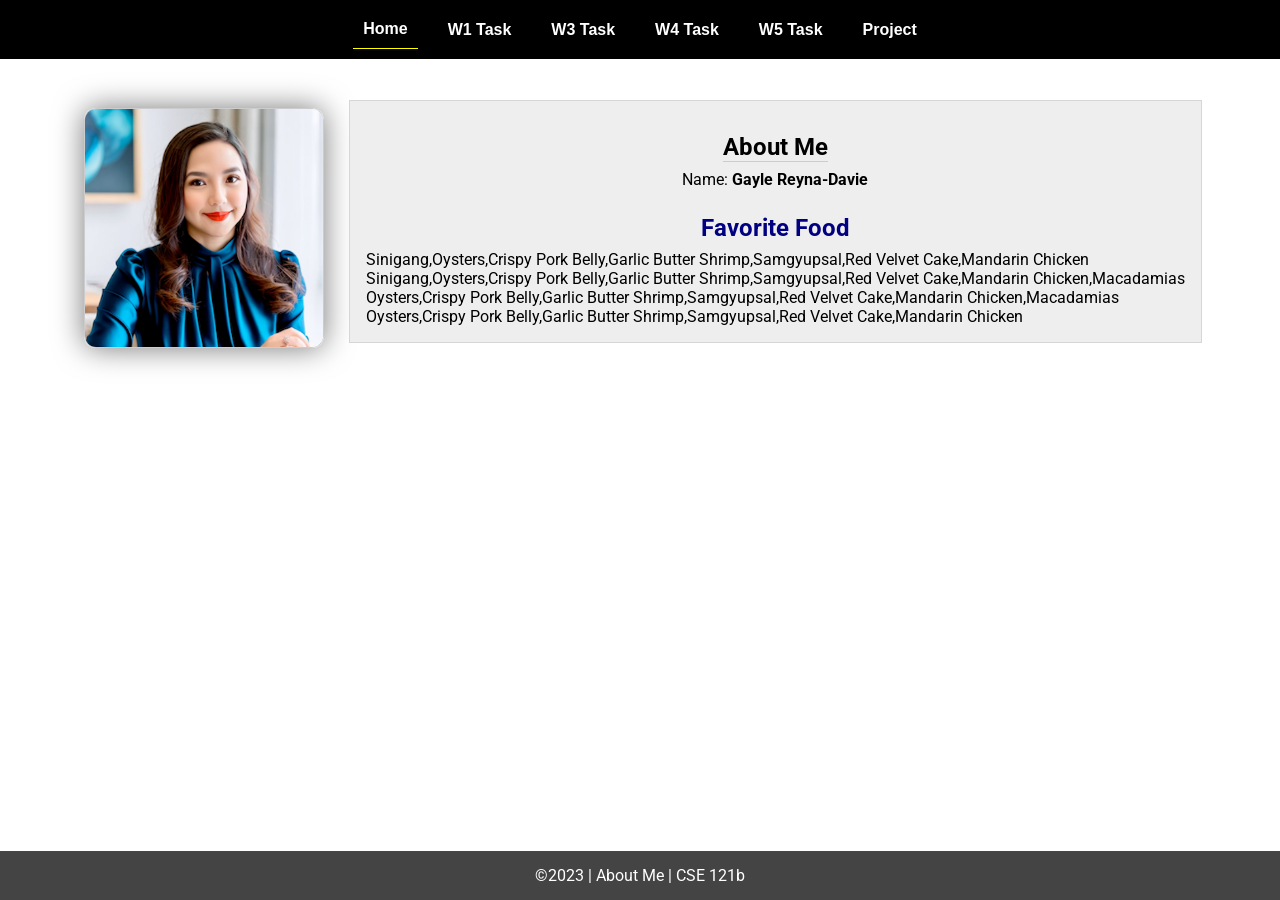
<file: index.html>
<!DOCTYPE html>
<html lang="en">

<head>
  <meta charset="UTF-8">
  <meta name="viewport" content="width=device-width, initial-scale=1.0">
  <title>About Me | CSE 121b | W02: Programming Tasks</title>
  <link rel="preconnect" href="https://fonts.googleapis.com">
  <link rel="preconnect" href="https://fonts.gstatic.com" crossorigin>
  <link href="https://fonts.googleapis.com/css2?family=Roboto:wght@400;600&display=swap"
    rel="stylesheet">
  <link rel="stylesheet" href="styles/main.css">
</head>

<body>
  <nav>
    <ul id="menu">
      <li><a id="toggleMenu">&equiv;</a></li>
      <li><a href="index.html" class="active">Home</a></li>
      <li><a href="w01-task.html">W1 Task</a></li>
      <li><a href="w03-task.html">W3 Task</a></li>
      <li><a href="w04-task.html">W4 Task</a></li>
      <li><a href="w05-task.html">W5 Task</a></li>
      <li><a href="project.html">Project</a></li>
    </ul>
  </nav>
  <main id="home">
    <picture>
      <img src="images/placeholder.png" alt="Placeholder Image">
    </picture>
    <section>
      <h1>About Me</h1>
      <div class="info">Name: <span id="name"></span></div>
      <h2>Favorite Food</h2>
      <div class="block" id="food"></div>
    </section>
  </main>
  <footer>
    &copy;<span id="year"></span> | About Me | CSE 121b
  </footer>
  <script src="scripts/main.js"></script>
  <script src="scripts/w02-task.js"></script>
</body>

</html>
</file>
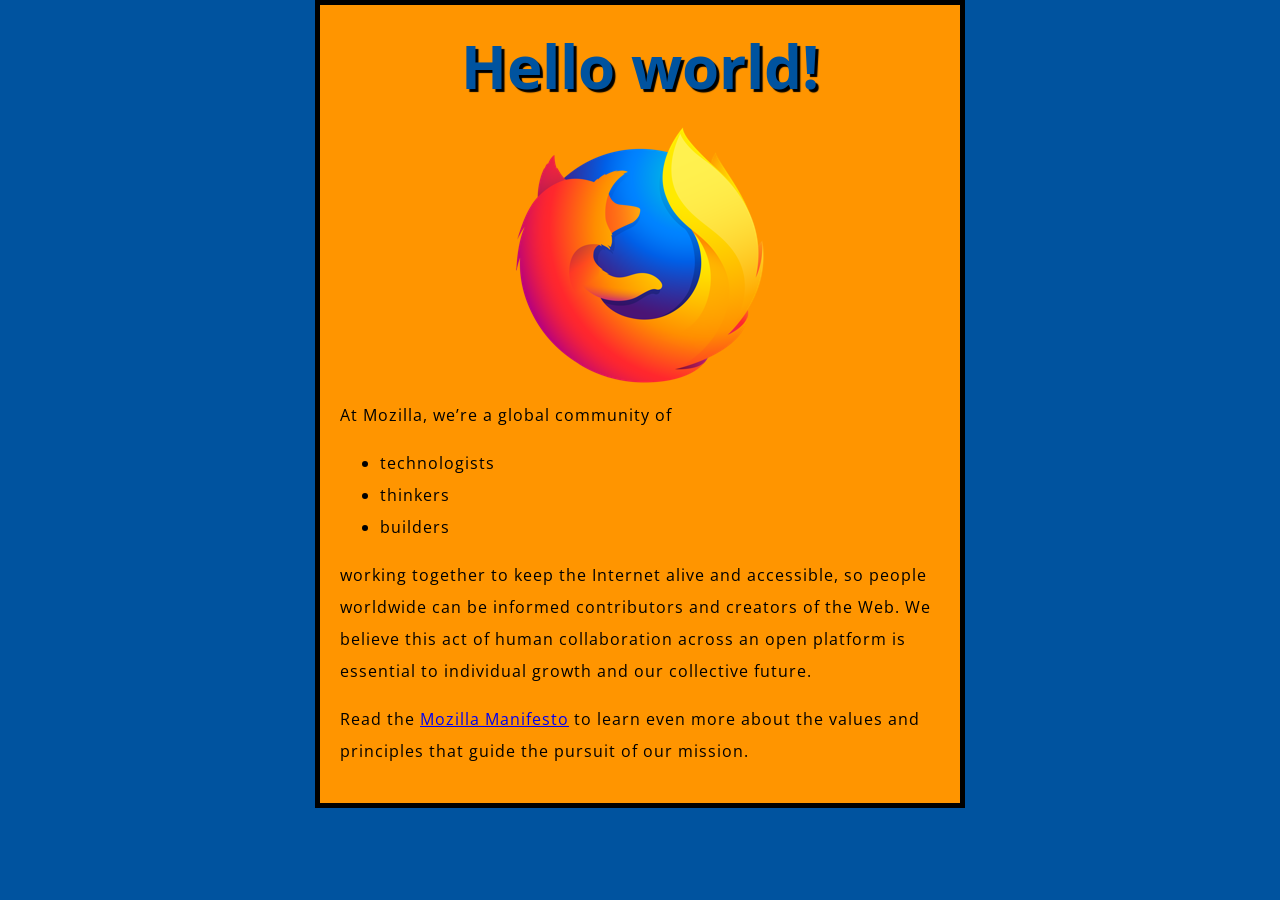
<file: beginner folder/index.html>
<!DOCTYPE html>
<html lang="en">
  <head>
    <meta charset="utf-8">
    <title>My test page</title>
    <link href="http://fonts.googleapis.com/css?family=Open+Sans" rel="stylesheet" type="text/css">
    <link href="styles/style.css" rel="stylesheet" type="text/css">
  </head>
  <body>
    <h1>Mozilla is cool</h1>
    <img src="images/firefox-icon.png" alt="The Firefox logo: a flaming fox surrounding the Earth.">

    <p>At Mozilla, we’re a global community of</p>

    <ul> <!-- changed to list in the tutorial -->
      <li>technologists</li>
      <li>thinkers</li>
      <li>builders</li>
    </ul>

    <p>working together to keep the Internet alive and accessible, so people worldwide can be informed contributors and creators of the Web. We believe this act of human collaboration across an open platform is essential to individual growth and our collective future.</p>

    <p>Read the <a href="https://www.mozilla.org/en-US/about/manifesto/">Mozilla Manifesto</a> to learn even more about the values and principles that guide the pursuit of our mission.</p>

    <script src="scripts/main.js"></script>

  </body>
</html>
</file>
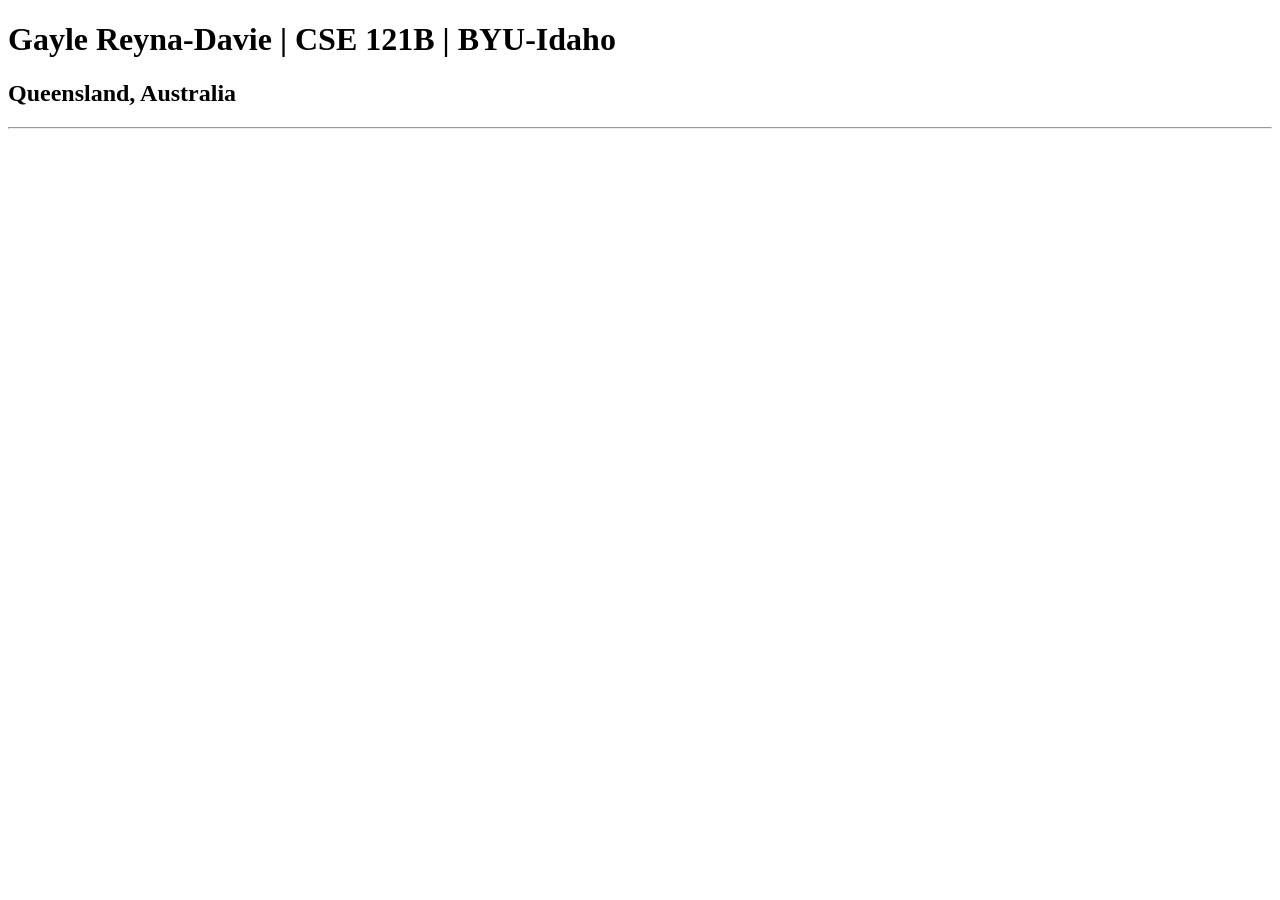
<file: index-old.html>
<!DOCTYPE html>
<html lang="en">
<head>
    <meta charset="UTF-8">
    <meta name="viewport" content="width=device-width, initial-scale=1.0">
    <title>Gayle Reyna-Davie | CSE 121B | BYU-Idaho</title>
</head>
<body>
    <h1>Gayle Reyna-Davie | CSE 121B | BYU-Idaho</h1>
    <h2>Queensland, Australia</h2>
    <hr>
</body>
</html>
</file>
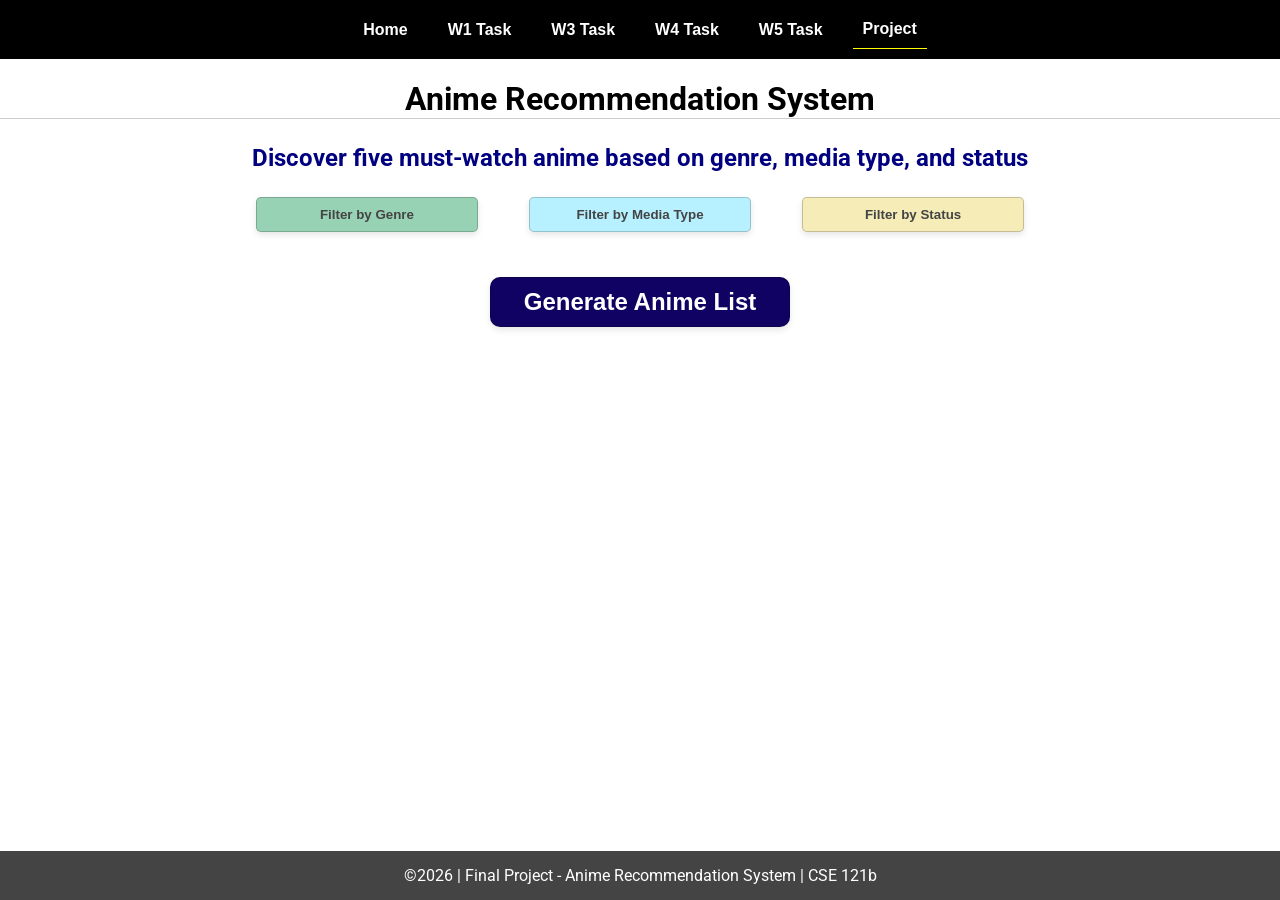
<file: project.html>
<!DOCTYPE html>
<html lang="en">
<head>
    <meta charset="UTF-8">
    <meta name="viewport" content="width=device-width, initial-scale=1.0">
    <title>Anime Recommendation System</title>
    <link rel="preconnect" href="https://fonts.googleapis.com">
    <link rel="preconnect" href="https://fonts.gstatic.com" crossorigin>
    <link href="https://fonts.googleapis.com/css2?family=Roboto:wght@400;600&display=swap"
      rel="stylesheet">
    <link rel="stylesheet" href="styles/main.css">
</head>
<body>
    <nav>
        <ul id="menu">
          <li><a id="toggleMenu">&equiv;</a></li>
          <li><a href="index.html">Home</a></li>
          <li><a href="w01-task.html">W1 Task</a></li>
          <li><a href="w03-task.html">W3 Task</a></li>
          <li><a href="w04-task.html">W4 Task</a></li>
          <li><a href="w05-task.html">W5 Task</a></li>
          <li><a href="project.html" class="active">Project</a></li>
        </ul>
    </nav>
    <main id="anime">
        <h1>Anime Recommendation System</h1>
        <h2>Discover five must-watch anime based on genre, media type, and status</h2>

        <div id="filters">
            <select id="genre" title="Choose a Genre filter">
                <option value="" disabled selected>Filter by Genre</option>
                <option value="Action">Action</option>
                <option value="Adventure">Adventure</option>
                <option value="Avant">Avant Garde</option>
                <option value="Award">Award Winning</option>
                <option value="Comedy">Comedy</option>
                <option value="Drama">Drama</option>
                <option value="Fantasy">Fantasy</option>
                <option value="Gourmet">Gourmet</option>
                <option value="Horror">Horror</option>
                <option value="Mystery">Mystery</option>
                <option value="Romance">Romance</option>
                <option value="Sci">Sci-Fi</option>
                <option value="Slice">Slice of Life</option>
                <option value="Sports">Sports</option>
                <option value="Super">Supernatural</option>
                <option value="Suspense">Suspense</option>
            </select>
    
    
            <select id="type" title="Choose a Media Type filter">
                <option value="" disabled selected>Filter by Media Type</option>
                <option value="TV">TV</option>
                <option value="OVA">Original Video Animation (OVA)</option>
                <option value="Movie">Movie</option>
                <option value="Special">Special</option>
                <option value="ONA">Original Net Animation (ONA)</option>
            </select>
    
    
            <select id="status" title="Choose a Status filter">
                <option value="" disabled selected>Filter by Status</option>
                <option value="finished">Finished Airing</option>
                <option value="current">Currently Airing</option>
            </select>    

        </div>
        
        <br>

        <button class="generate" id="generate-button">Generate Anime List</button>

        <div id="recommendations">            
        </div>

    </main>

    <footer>
        &copy;<span id="year"></span> | Final Project - Anime Recommendation System | CSE 121b
      </footer>
      <script src="scripts/main.js"></script>
      <script>
        document.getElementById("year").innerHTML = new Date().getFullYear();
      </script>
      <script src="scripts/project.js" type="module"></script>
</body>
</html>
</file>
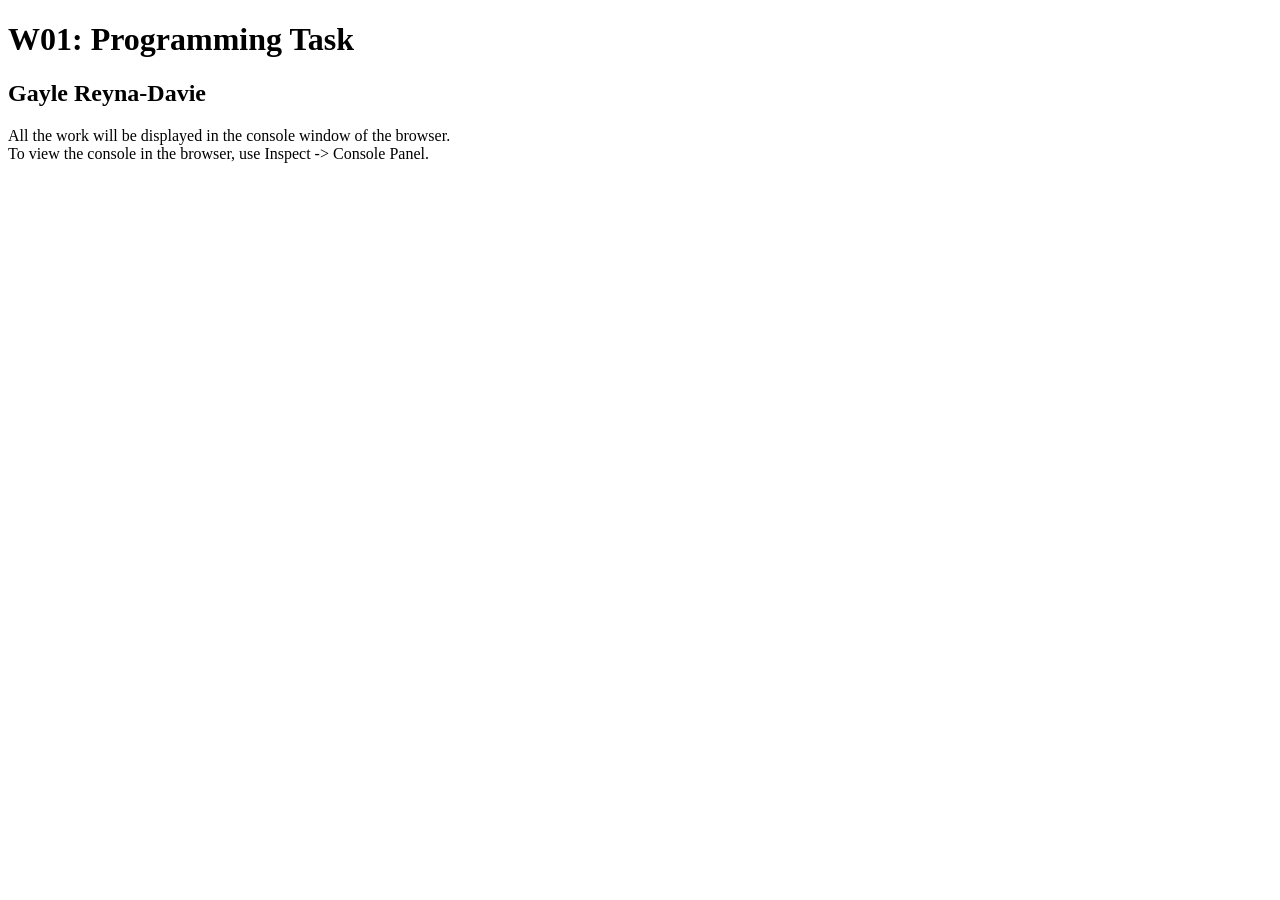
<file: w01-task.html>
<!DOCTYPE html>
<html lang="en">

<head>
  <meta charset="UTF-8">
  <meta name="viewport" content="width=device-width, initial-scale=1.0">
  <title>W01: Programming Task</title>
</head>

<body>
  <h1>W01: Programming Task</h1>
  <h2>Gayle Reyna-Davie</h2>
  <p>All the work will be displayed in the console window of the browser.
    <br>To view the console in the browser, use Inspect -> Console Panel.
  </p>

  <script src="w01-task.js"></script>

</body>
</html>
</file>
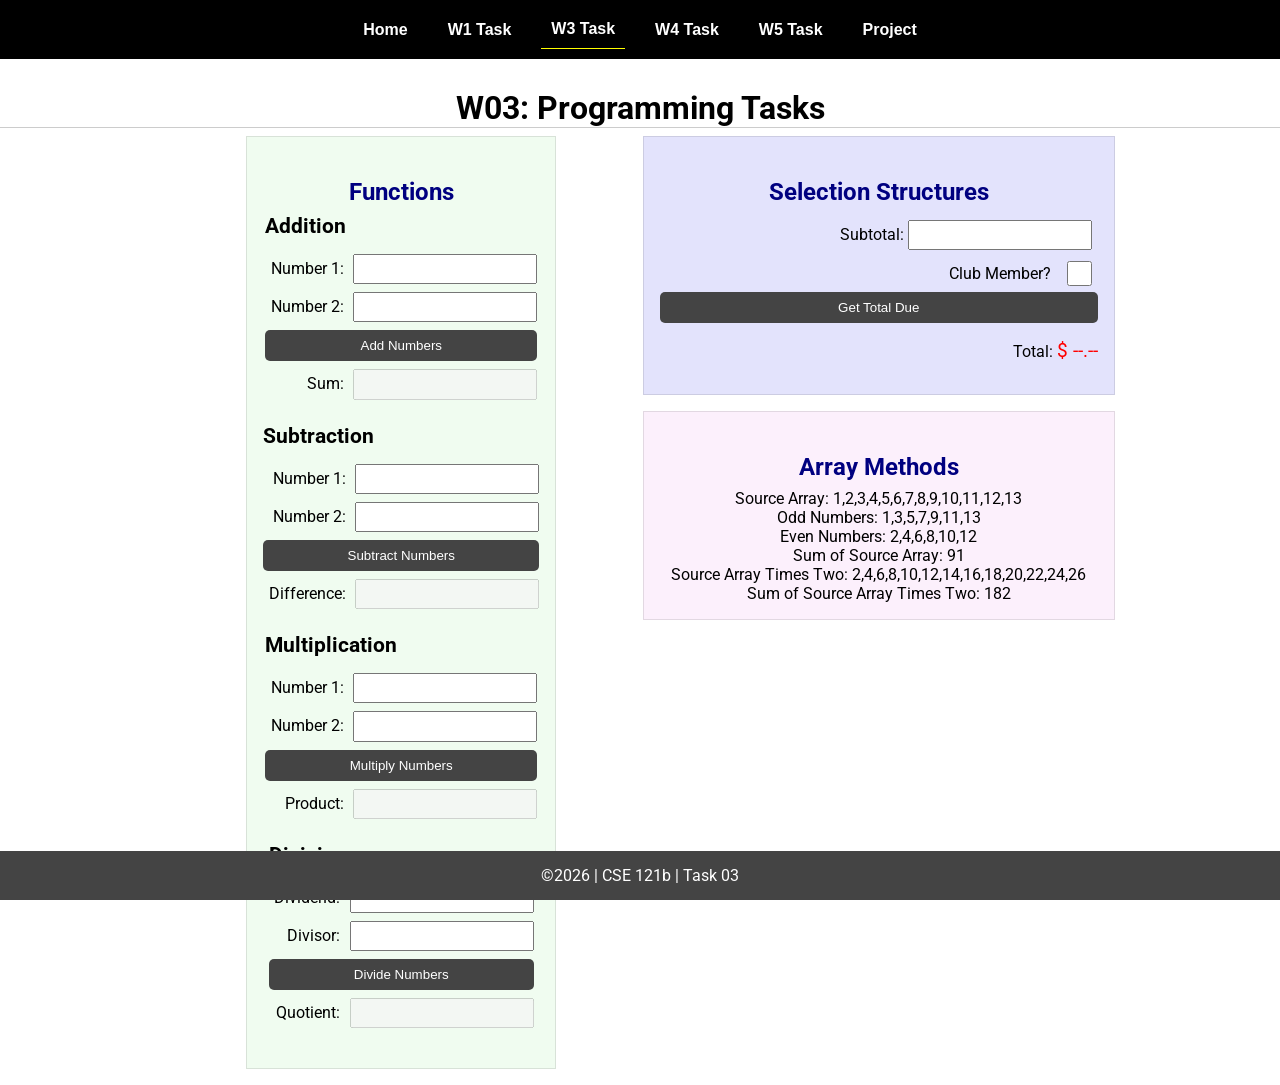
<file: w03-task.html>
<!DOCTYPE html>
<html lang="en">

<head>
    <meta charset="UTF-8">
    <meta name="viewport" content="width=device-width, initial-scale=1.0">
    <title>CSE 121b | W03: Programming Tasks</title>
    <link rel="preconnect" href="https://fonts.googleapis.com">
    <link rel="preconnect" href="https://fonts.gstatic.com" crossorigin>
    <link href="https://fonts.googleapis.com/css2?family=Roboto:wght@400;600&display=swap"
        rel="stylesheet">
    <link rel="stylesheet" href="styles/main.css">
</head>

<body>
    <nav>
        <ul id="menu">
            <li><a id="toggleMenu">&equiv;</a></li>
            <li><a href="index.html">Home</a></li>
            <li><a href="w01-task.html">W1 Task</a></li>
            <li><a href="w03-task.html" class="active">W3 Task</a></li>
            <li><a href="w04-task.html">W4 Task</a></li>
            <li><a href="w05-task.html">W5 Task</a></li>
            <li><a href="project.html">Project</a></li>
        </ul>
    </nav>>
    <header>
        <h1>W03: Programming Tasks</h1>
    </header>
    <main id="task3">
        <section id="section1">
            <h2>Functions</h2>
            <article>
                <h3>Addition</h3>
                <div>
                    <label for="add1">Number 1:</label>
                    <input type="text" id="add1" name="add1">
                </div>
                <div>
                    <label for="add2">Number 2:</label>
                    <input type="text" id="add2" name="add2">
                </div>
                <div>
                    <input type="button" id="addNumbers" value="Add Numbers">
                </div>
                <div>
                    <label for="sum">Sum:</label>
                    <input type="text" id="sum" name="sum" disabled>
                </div>
            </article>
            <article>
                <h3>Subtraction</h3>
                <div>
                    <label for="subtract1">Number 1:</label>
                    <input type="text" id="subtract1" name="subtract1">
                </div>
                <div>
                    <label for="subtract2">Number 2:</label>
                    <input type="text" id="subtract2" name="subtract2">
                </div>
                <div>
                    <input type="button" id="subtractNumbers" value="Subtract Numbers">
                </div>
                <div>
                    <label for="difference">Difference:</label>
                    <input type="text" id="difference" name="difference" disabled>
                </div>
            </article>
            <article>
                <h3>Multiplication</h3>
                <div>
                    <label for="factor1">Number 1:</label>
                    <input type="text" id="factor1" name="factor1">
                </div>
                <div>
                    <label for="factor2">Number 2:</label>
                    <input type="text" id="factor2" name="factor2">
                </div>
                <div>
                    <input type="button" id="multiplyNumbers" value="Multiply Numbers">
                </div>
                <div>
                    <label for="product">Product:</label>
                    <input type="text" id="product" name="product" disabled>
                </div>
            </article>
            <article>
                <h3>Division</h3>
                <div>
                    <label for="dividend">Dividend:</label>
                    <input type="text" id="dividend" name="dividend">
                </div>
                <div>
                    <label for="divisor">Divisor:</label>
                    <input type="text" id="divisor" name="divisor">
                </div>
                <div>
                    <input type="button" id="divideNumbers" value="Divide Numbers">
                </div>
                <div>
                    <label for="quotient">Quotient:</label>
                    <input type="text" id="quotient" name="quotient" disabled>
                </div>
            </article>
        </section>
        <div>
            <section id="section2">
                <h2>Selection Structures</h2>
                <label class="right">Subtotal:
                    <input type="number" id="subtotal" size="5">
                </label>
                <label class="middle right">
                    Club Member?
                    <input type="checkbox" id="member">
                </label>
                <div class="right">
                    <input type="button" id="getTotal" value="Get Total Due">
                </div>
                <div class="right">Total:
                    <span class="larger" id="total">$ --.--</span>
                </div>
            </section>
            <section id="section3">
                <h2>Array Methods</h2>
                <p>
                    Source Array: <span id="array"></span>
                </p>
                <p>
                    Odd Numbers: <span id="odds"></span>
                </p>
                <p>
                    Even Numbers: <span id="evens"></span>
                </p>
                <p>
                    Sum of Source Array: <span id="sumOfArray"></span>
                </p>
                <p>
                    Source Array Times Two: <span id="multiplied"></span>
                </p>
                <p>
                    Sum of Source Array Times Two: <span id="sumOfMultiplied"></span>
                </p>
            </section>
        </div>
    </main>
    <footer>
        &copy;<span id="year"></span> | CSE 121b | Task 03
    </footer>
    <script src="scripts/main.js"></script>
    <script>
        document.getElementById("year").innerHTML = new Date().getFullYear();
    </script>
    <script src="scripts/w03-task.js"></script>
</body>

</html>
</file>
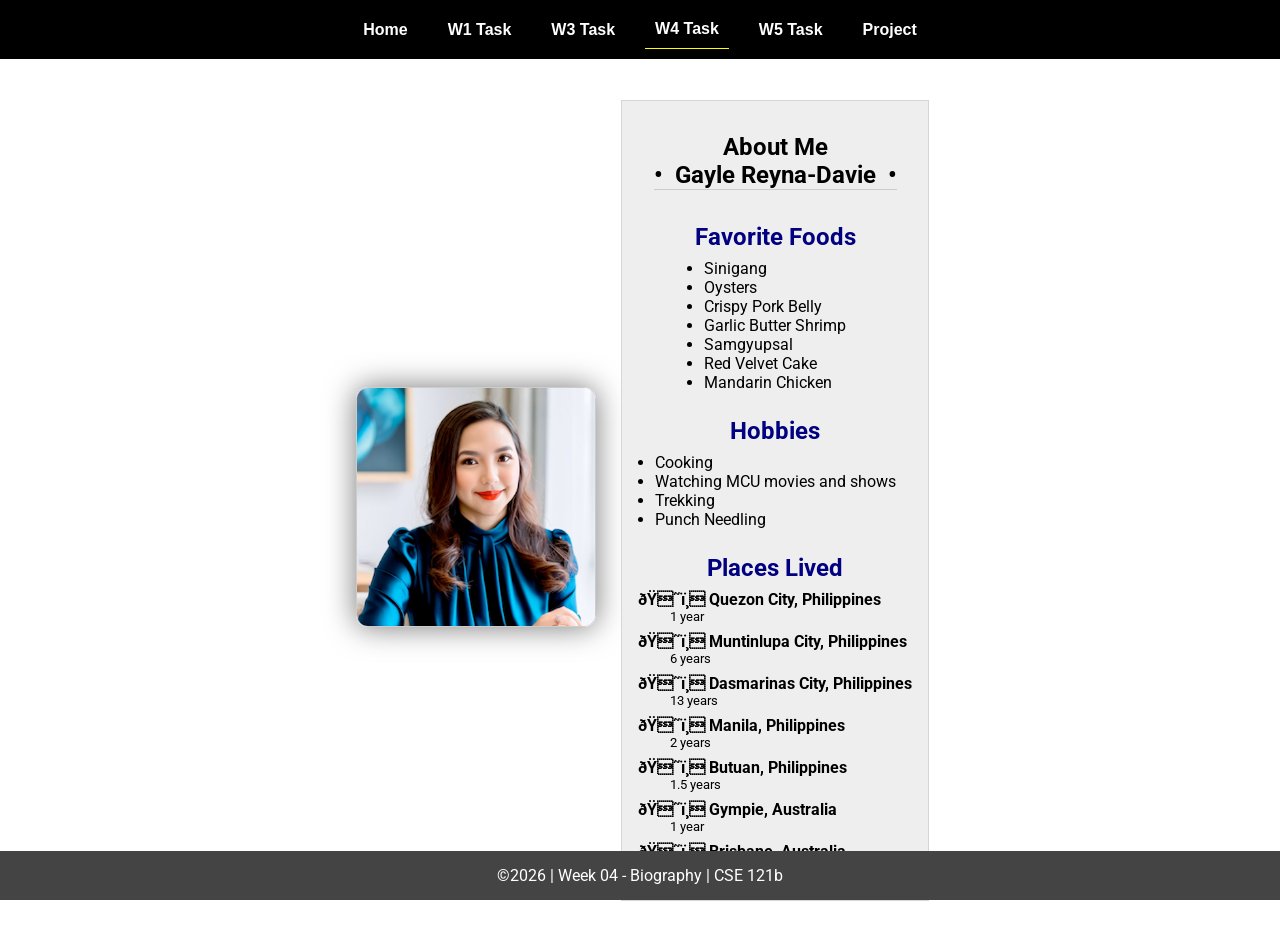
<file: w04-task.html>
<!DOCTYPE html>
<html lang="en">

<head>
  <meta charset="UTF-8">
  <meta name="viewport" content="width=device-width, initial-scale=1.0">
  <title>CSE 121b | W04: Programming Tasks</title>
  <link rel="preconnect" href="https://fonts.googleapis.com">
  <link rel="preconnect" href="https://fonts.gstatic.com" crossorigin>
  <link href="https://fonts.googleapis.com/css2?family=Roboto:wght@400;600&display=swap"
    rel="stylesheet">
  <link rel="stylesheet" href="styles/main.css">
</head>

<body>
  <nav>
    <ul id="menu">
      <li><a id="toggleMenu">&equiv;</a></li>
      <li><a href="index.html">Home</a></li>
      <li><a href="w01-task.html">W1 Task</a></li>
      <li><a href="w03-task.html">W3 Task</a></li>
      <li><a href="w04-task.html" class="active">W4 Task</a></li>
      <li><a href="w05-task.html">W5 Task</a></li>
      <li><a href="project.html">Project</a></li>
    </ul>
  </nav>
  <main id="home">
    <picture>
      <img id="photo" src="images/placeholder.png" alt="Placeholder Image">
    </picture>
    <section>
      <h1>About Me<br>• &nbsp;<span id="name"></span>&nbsp; •</h1>
      <h2>Favorite Foods</h2>
      <ul id="favorite-foods"></ul>
      <h2>Hobbies</h2>
      <ul id="hobbies"></ul>
      <h2>Places Lived</h2>
      <dl id="places-lived"></dl>
    </section>
  </main>

  <footer>
    &copy;<span id="year"></span> | Week 04 - Biography | CSE 121b
  </footer>
  <script src="scripts/main.js"></script>
  <script>
    document.getElementById("year").innerHTML = new Date().getFullYear();
  </script>
  <script src="scripts/w04-task.js"></script>
</body>

</html>
</file>
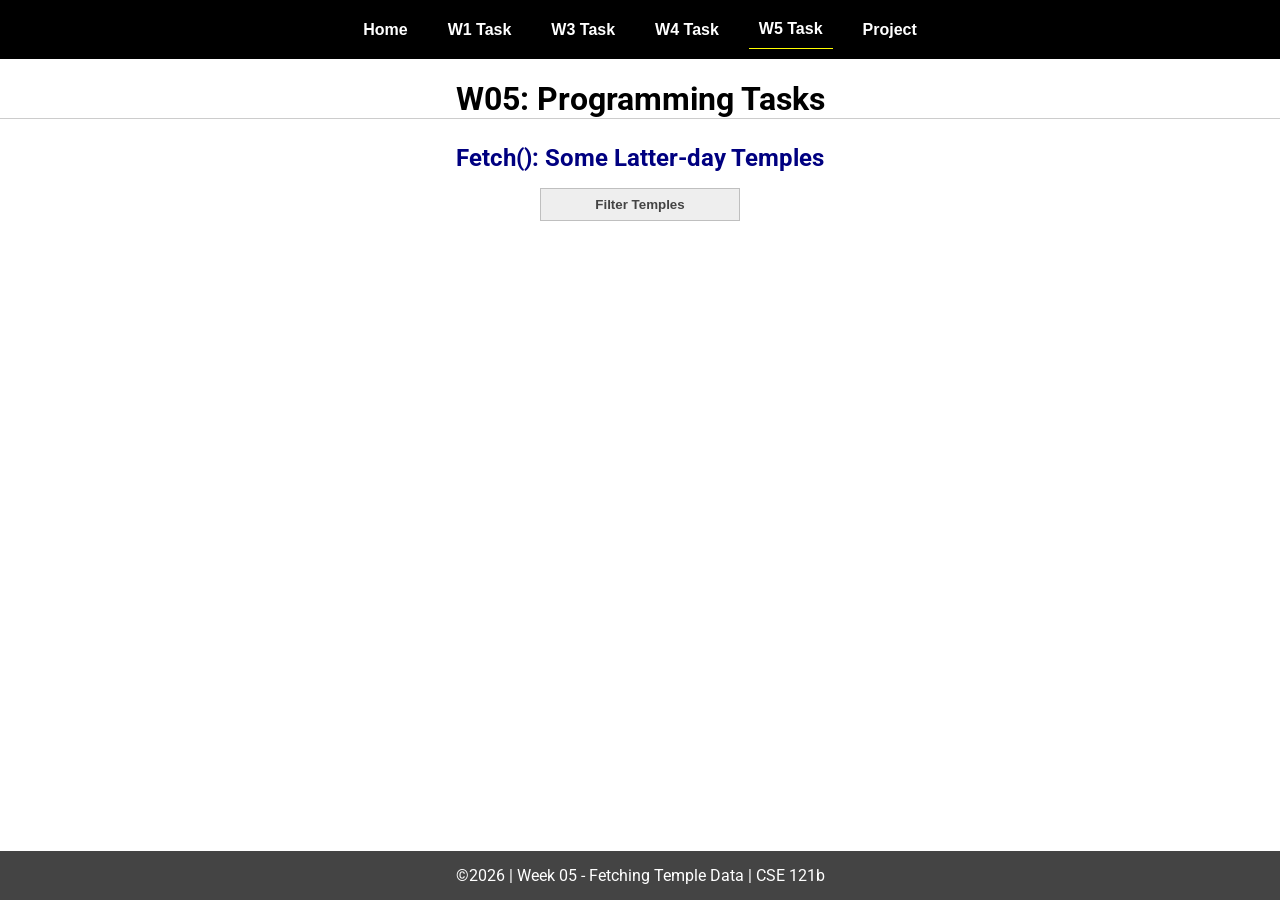
<file: w05-task.html>
<!DOCTYPE html>
<html lang="en">

<head>
  <meta charset="UTF-8">
  <meta name="viewport" content="width=device-width, initial-scale=1.0">
  <title>CSE 121b | W05: Programming Tasks</title>
  <link rel="preconnect" href="https://fonts.googleapis.com">
  <link rel="preconnect" href="https://fonts.gstatic.com" crossorigin>
  <link href="https://fonts.googleapis.com/css2?family=Roboto:wght@400;600&display=swap"
    rel="stylesheet">
  <link rel="stylesheet" href="styles/main.css">
</head>

<body>
  <nav>
    <ul id="menu">
      <li><a id="toggleMenu">&equiv;</a></li>
      <li><a href="index.html">Home</a></li>
      <li><a href="w01-task.html">W1 Task</a></li>
      <li><a href="w03-task.html">W3 Task</a></li>
      <li><a href="w04-task.html">W4 Task</a></li>
      <li><a href="w05-task.html" class="active">W5 Task</a></li>
      <li><a href="project.html">Project</a></li>
    </ul>
  </nav>
  <main id="gridly">
    <h1>W05: Programming Tasks</h1>
    <h2>Fetch(): Some Latter-day Temples</h2>

    <select id="sortBy" title="Choose a data filter.">
      <option value="" disabled selected>Filter Temples</option>
      <option value="utah">Utah</option>
      <option value="notutah">Outside of Utah</option>
      <option value="older">Built Before 1950</option>
      <option value="all">No Filter</option>
    </select>

    <div id="temples">
    </div>
  </main>


  <footer>
    &copy;<span id="year"></span> | Week 05 - Fetching Temple Data | CSE 121b
  </footer>
  <script src="scripts/main.js"></script>
  <script>
    document.getElementById("year").innerHTML = new Date().getFullYear();
  </script>
  <script src="scripts/w05-task.js"></script>
</body>

</html>
</file>
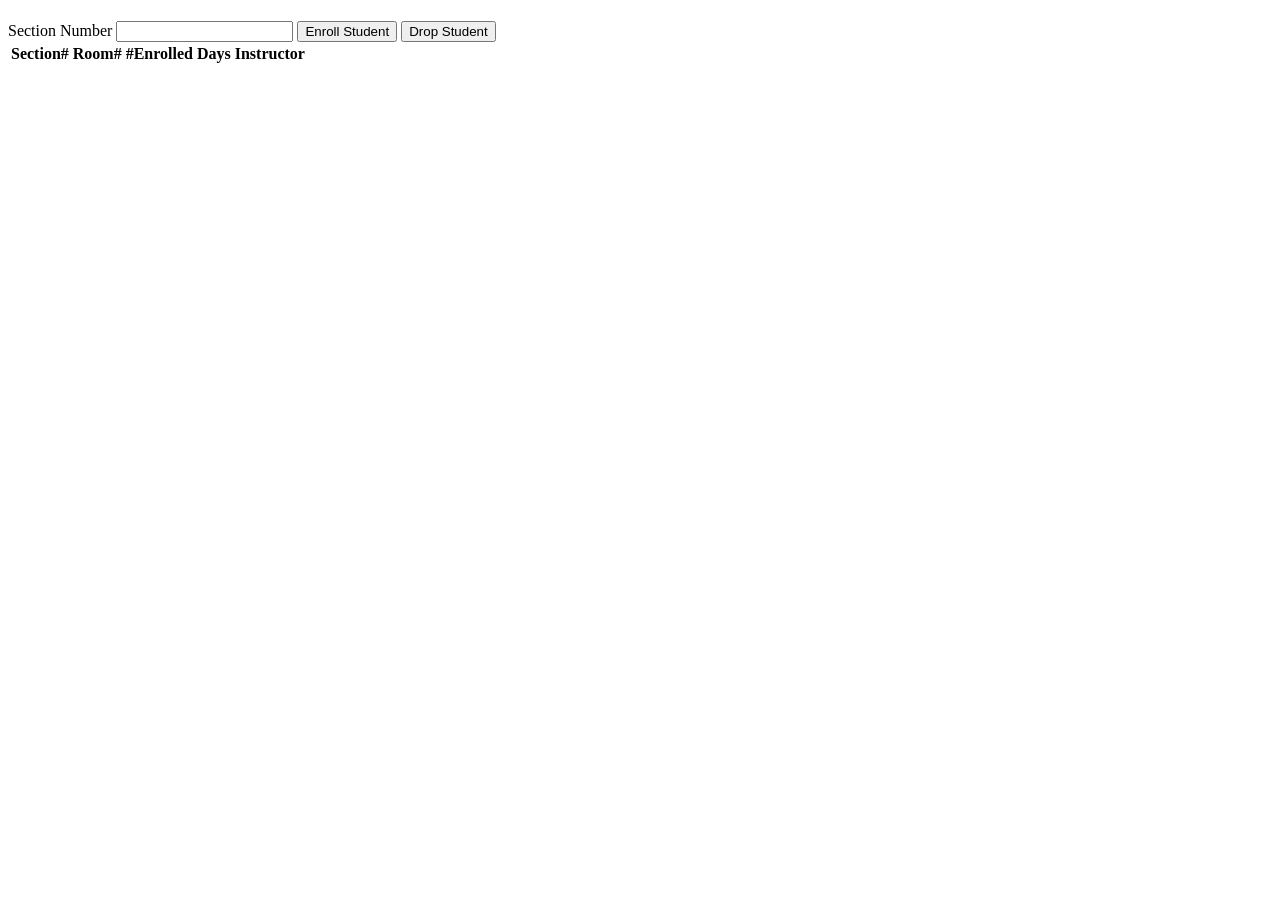
<file: sandbox/courses.html>
<!-- courses.html -->
<!DOCTYPE html>
<html lang="en">
  <head>
    <meta charset="UTF-8" />
    <meta http-equiv="X-UA-Compatible" content="IE=edge" />
    <meta name="viewport" content="width=device-width, initial-scale=1.0" />
    <title>Courses and sections</title>
    <script src="courses.js" defer></script>
  </head>
  <body>
    <h1 id="courseName"></h1>
    <h2 id="courseCode"></h2>
    <label for="sectionNumber">Section Number</label>
    <input id="sectionNumber" />
    <button id="enrollStudent">Enroll Student</button>
    <button id="dropStudent">Drop Student</button>

    <table>
      <thead>
        <tr>
          <th>Section#</th>
          <th>Room#</th>
          <th>#Enrolled</th>
          <th>Days</th>
          <th>Instructor</th>
        </tr>
      </thead>
      <tbody id="sections"></tbody>
    </table>
  </body>
</html>
</file>
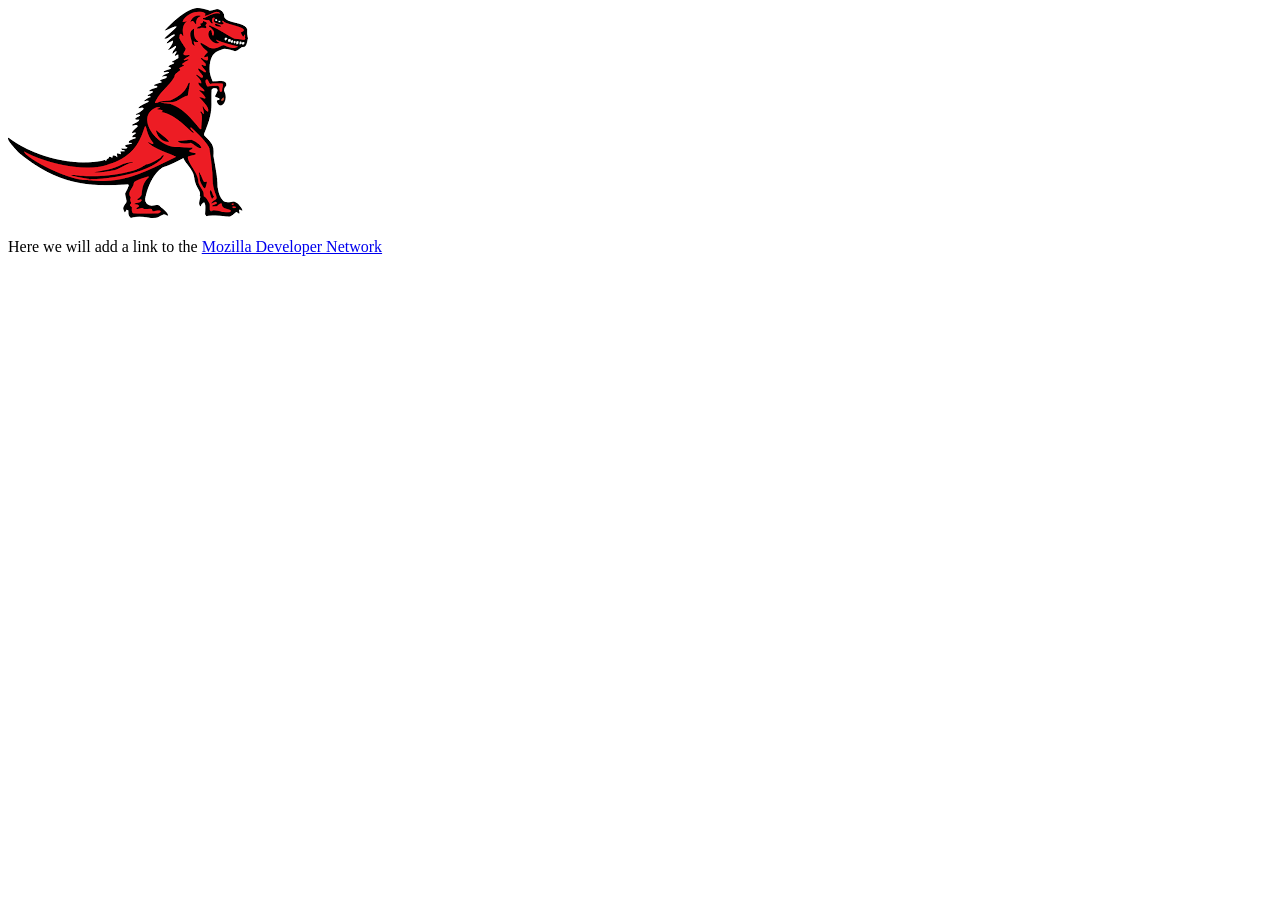
<file: sandbox/dom-example.html>
<!DOCTYPE html>
<html lang="en-us">
  <head>
    <meta charset="utf-8">
    <meta name="viewport" content="width=device-width, initial-scale=1.0">
    <title>Simple DOM example</title>
  </head>
  <body>
      <section>
        <img src="dinosaur.png" alt="A red Tyrannosaurus Rex: A two legged dinosaur standing upright like a human, with small arms, and a large head with lots of sharp teeth.">
        <p>Here we will add a link to the <a href="https://www.mozilla.org/">Mozilla homepage</a></p>
      </section>

      <script>
        const link = document.querySelector("a");
        link.textContent = "Mozilla Developer Network";
        link.href = "https://developer.mozilla.org";
      </script>
  </body>
</html>
</file>
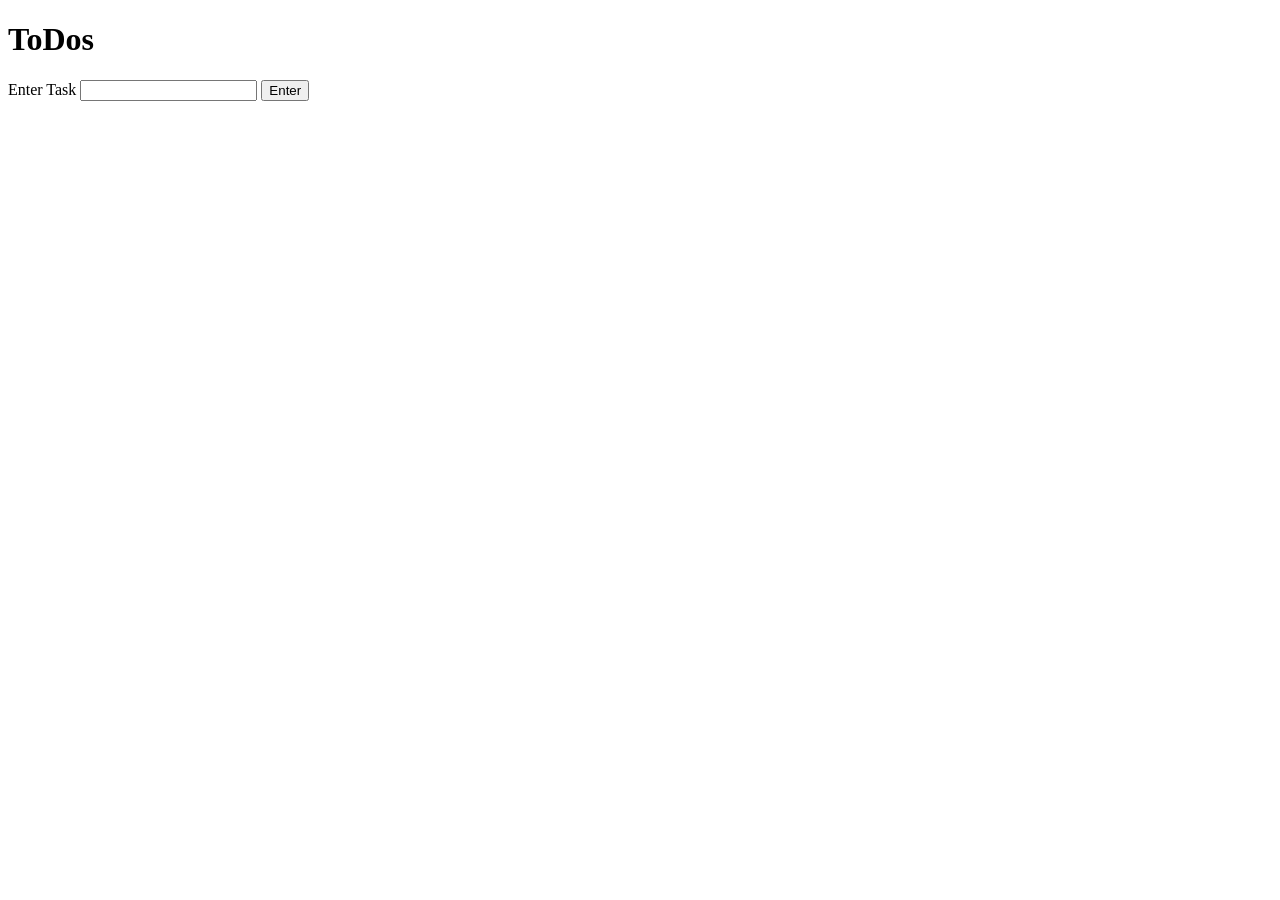
<file: sandbox/events.html>
<!-- events.html -->
<!DOCTYPE html>
<html lang="en">
  <head>
    <meta charset="UTF-8" />
    <meta http-equiv="X-UA-Compatible" content="IE=edge" />
    <meta name="viewport" content="width=device-width, initial-scale=1.0" />
    <title>Events practice: ToDos</title>
    <style>
      .todos {
        width: 300px;
      }
      .todos > li {
        display: flex;
        justify-content: space-between;
        align-items: center;
        border: 1px solid;
        padding: 0.5em;
      }
      .todos p {
        margin: 0;
      }
      .todos span {
        cursor: pointer;
      }
      .strike {
        text-decoration: line-through;
        color: gray;
      }
    </style>
  </head>
  <body>
    <h1>ToDos</h1>
    <section>
      <label for="todo">Enter Task</label>
      <input name="todo" id="todo" />
      <button id="submitTask">Enter</button>
    </section>
    <ul id="todoList" class="todos"></ul>
    <script src="events.js"></script>
  </body>
</html>
</file>
<file: styles/main.css>
/* Universal Selector */
* {
    margin: 0;
    padding: 0;
    box-sizing: border-box;
}

/* HTML Selectors */
body {
    font-family: 'Roboto', Helvetica, sans-serif;
}

nav {
    background-color: black;
    width: 100%;
    position: fixed;
    top: 0;
}

nav ul {
    display: flex;
    flex-direction: column;
    align-items: center;
    max-width: -moz-fit-content;
    max-width: fit-content;
    margin: 0 auto;
}

nav ul li {
    flex: 1 1 auto;
}

nav ul li:first-child {
    display: block;
    font-size: 2rem;
}

nav ul li:first-child a {
    padding: 1px 10px;
}

nav ul li {
    display: none;
    list-style: none;
    margin: 10px;
}

nav ul li a {
    display: block;
    padding: 10px;
    text-decoration: none;
    font-weight: 600;
    color: white;
    text-align: center;
    font-family: 'Arial Narrow', Arial, sans-serif;
}

nav ul li a:hover {
    background-color: #efefef;
    color: black;
}

h1,
h2 {
    text-align: center;
    margin: 1rem 0 .5rem;
}

h1 {
    border-bottom: 1px solid #ccc;
}

#gridly, #anime h1 {
    margin-top: 80px;
}

h2 {
    font-size: 1.5rem;
    color: navy;
    text-align: center;
    margin-top: 25px;
}

h3 {
    font-size: 1.3rem;
    margin-bottom: 1rem;
}

header {
    margin-top: 70px;
}

picture {
    margin: 0 auto;
}

picture img {
    width: 240px;
    height: auto;
    border-radius: 5%;
    border: 1px solid #ccc;
    box-shadow: 0 0 30px #777;
}

section {
    display: flex;
    flex-direction: column;
    align-items: center;
    margin: 0 auto 1rem;
    border: 1px solid rgba(0, 0, 0, .1);
    padding: 1rem;
    background-color: #eee;
}

article {
    margin-bottom: 1rem;
}

article div {
    margin-bottom: .5rem;
    text-align: right;
}

label {
    padding: .35rem;
}

input {
    padding: .35rem;
}

input[type="button"] {
    padding: .5rem;
    background-color: #444;
    color: white;
    border: none;
    border-radius: 5px;
    cursor: pointer;
    width: 100%
}

input[type="checkbox"] {
    width: 25px;
    height: 25px;
}

dt {
    font-weight: 700;
}

dt::before {
    content: "ðŸ˜ï¸ ";
}

dd {
    margin: 0 0 .5rem 2rem;
    font-size: smaller;
}

footer {
    background-color: #444;
    color: white;
    padding: 15px;
    text-align: center;
    width: 100%;
    position: fixed;
    bottom: 0;
}

/* Class Selectors */
.active {
    border-bottom: 1px solid yellow;
}

.open li {
    display: block;
}

.block {
    display: block;
}

.larger {
    font-size: larger;
    color: red;
}

.right {
    width: 100%;
    text-align: right;
}

.middle {
    display: flex;
    align-items: center;
    justify-content: right;
    gap: 1rem;
}

/* ID Selectors */

#home {
    margin-top: 125px;
    display: grid;
    grid-template-columns: 1fr;
    grid-gap: 20px;
    align-items: center;
    justify-content: center;
}


#section1 {
    background-color: rgb(225, 250, 225, .5);
}

#section2 {
    background-color: rgba(200, 200, 250, 0.5);

}

#section2 div {
    margin-bottom: 1rem;
}

#section3 {
    background-color: rgb(250, 225, 250, .5);
}

#filters {
    margin-top: 25px;
    display: flex;
    align-items:center;
    justify-content: space-around;
   
}

#genre, #type, #status {
    appearance: none;
    padding: 5px;
    background-color: #eeeeee;
    color: #444;
    font-weight: 700;
    height: 35px;
    width: 250px;
    border: 1px solid rgba(0, 0, 0, .2);
    text-align: center;
    margin: 0 2%;
    border-radius: 5px;
    box-shadow: 0px 3px 6px rgba(0, 0, 0, 0.1);
}

#genre {
    background-color: rgb(152, 210, 180);
    margin-left: 20%;
}

#type {
    background-color: #b7f1ff;
}

#status {
    background-color: #f5ecb7;
    margin-right: 20%;
}

#genre:hover{
    background-color: #d8f9f1;
}

#type:hover{
    background-color: #def2f7;
}

#status:hover{
    background-color: #f9f7ec;
}

#anime .generate {
    background-color: rgb(15, 2, 98);
    color: #fff;
    font-size: 1.5rem;
    font-weight: 700;
    border: 1px solid rgba(0, 0, 0, .2);
    height: 50px;
    width: 300px;
    margin: 2% auto;
    text-align: center;
    border-radius: 10px;
    box-shadow: 0px 3px 6px rgba(0, 0, 0, 0.1);
}

#anime .generate:hover {
    background-color: rgb(64, 87, 139);
  }

#anime {

    text-align: center;
}

#sortBy {
    appearance: none;
    display: flex;
    padding: .5rem;
    background-color: #eee;
    color: #444;
    font-weight: 700;
    margin: 1rem auto;
    width: 200px;
    border: 1px solid rgba(0, 0, 0, .2);
    text-align: center;
}

#sortBy option:disabled {
    font-style: italic;
    padding: 1rem;
    background-color: #111;
    color: #eee;
}

#temples {
    display: grid;
    grid-template-columns: repeat(auto-fit, minmax(320px, 1fr));
    grid-gap: .5rem;
    align-items: center;
    margin-bottom: 3rem;
}

#temples article {
    height: 250px;
    margin: .5rem;
    border: 1px solid rgba(0, 0, 0, .1);
    padding: 1rem;
    background-color: #eee;
    display: flex;
    flex-direction: column;
    align-items: center;
    justify-content: center;
}

#temples h4 {
    color: navy;
    font-size: smaller;
}


#temples img {
    width: 250px;
    height: auto;
    box-shadow: 0 0 30px #777;
    margin: .5rem;
}

#recommendations article {
    height: 600px;
    margin: .5rem;
    border: 1px solid rgba(0, 0, 0, .1);
    padding: 1rem;
    background-color: #eee;
    display: flex;
    flex-direction: column;
    align-items: center;
    justify-content: center;
}


#recommendations h4 {
    color: navy;
    font-size: smaller;
}

#recommendations {
    display: grid;
    grid-template-columns: repeat(auto-fit, minmax(350px, 1fr));
    grid-gap: .5rem;
    align-items: center;
    margin-bottom: 3rem;
}

#recommendations h3 {
    color: navy;
    font-size: 1.5rem;
}


#recommendations img {
    width: 250px;
    height: auto;
    box-shadow: 0 0 30px #777;
    margin: 1.2rem;
}

#recommendations img:hover {
    opacity: 0.7;
}

#recommendations p {
    color: navy;
    font-size: .8rem;
}

/* Media Queries */
@media only screen and (min-width: 32.5em) {
    nav ul {
        flex-direction: row;
    }

    nav ul li:first-child {
        display: none;
    }

    nav ul li {
        display: block;
    }

    section {
        min-width: 300px;
    }

    #home {
        margin: 100px auto 20px;
        grid-template-columns: 250px 1fr;
        max-width: -moz-fit-content;
        max-width: fit-content;
    }

    #task3 {
        display: grid;
        grid-template-columns: 1fr 1fr;
        grid-gap: 5px;
        margin: 0 auto;
        max-width: 950px;
    }

}
</file>
<file: beginner folder/styles/style.css>
html {
  font-size: 10px;
  font-family: 'Open Sans', sans-serif;
}


h1 {
  font-size: 60px;
  text-align: center;
}

p, li {
  font-size: 16px;
  line-height: 2;
  letter-spacing: 1px;
}


html {
  background-color: #00539F;
}

body {
  width: 600px;
  margin: 0 auto;
  background-color: #FF9500;
  padding: 0 20px 20px 20px;
  border: 5px solid black;
}

h1 {
  margin: 0;
  padding: 20px 0;
  color: #00539F;
  text-shadow: 3px 3px 1px black;
}

img {
  display: block;
  margin: 0 auto;
}
</file>
